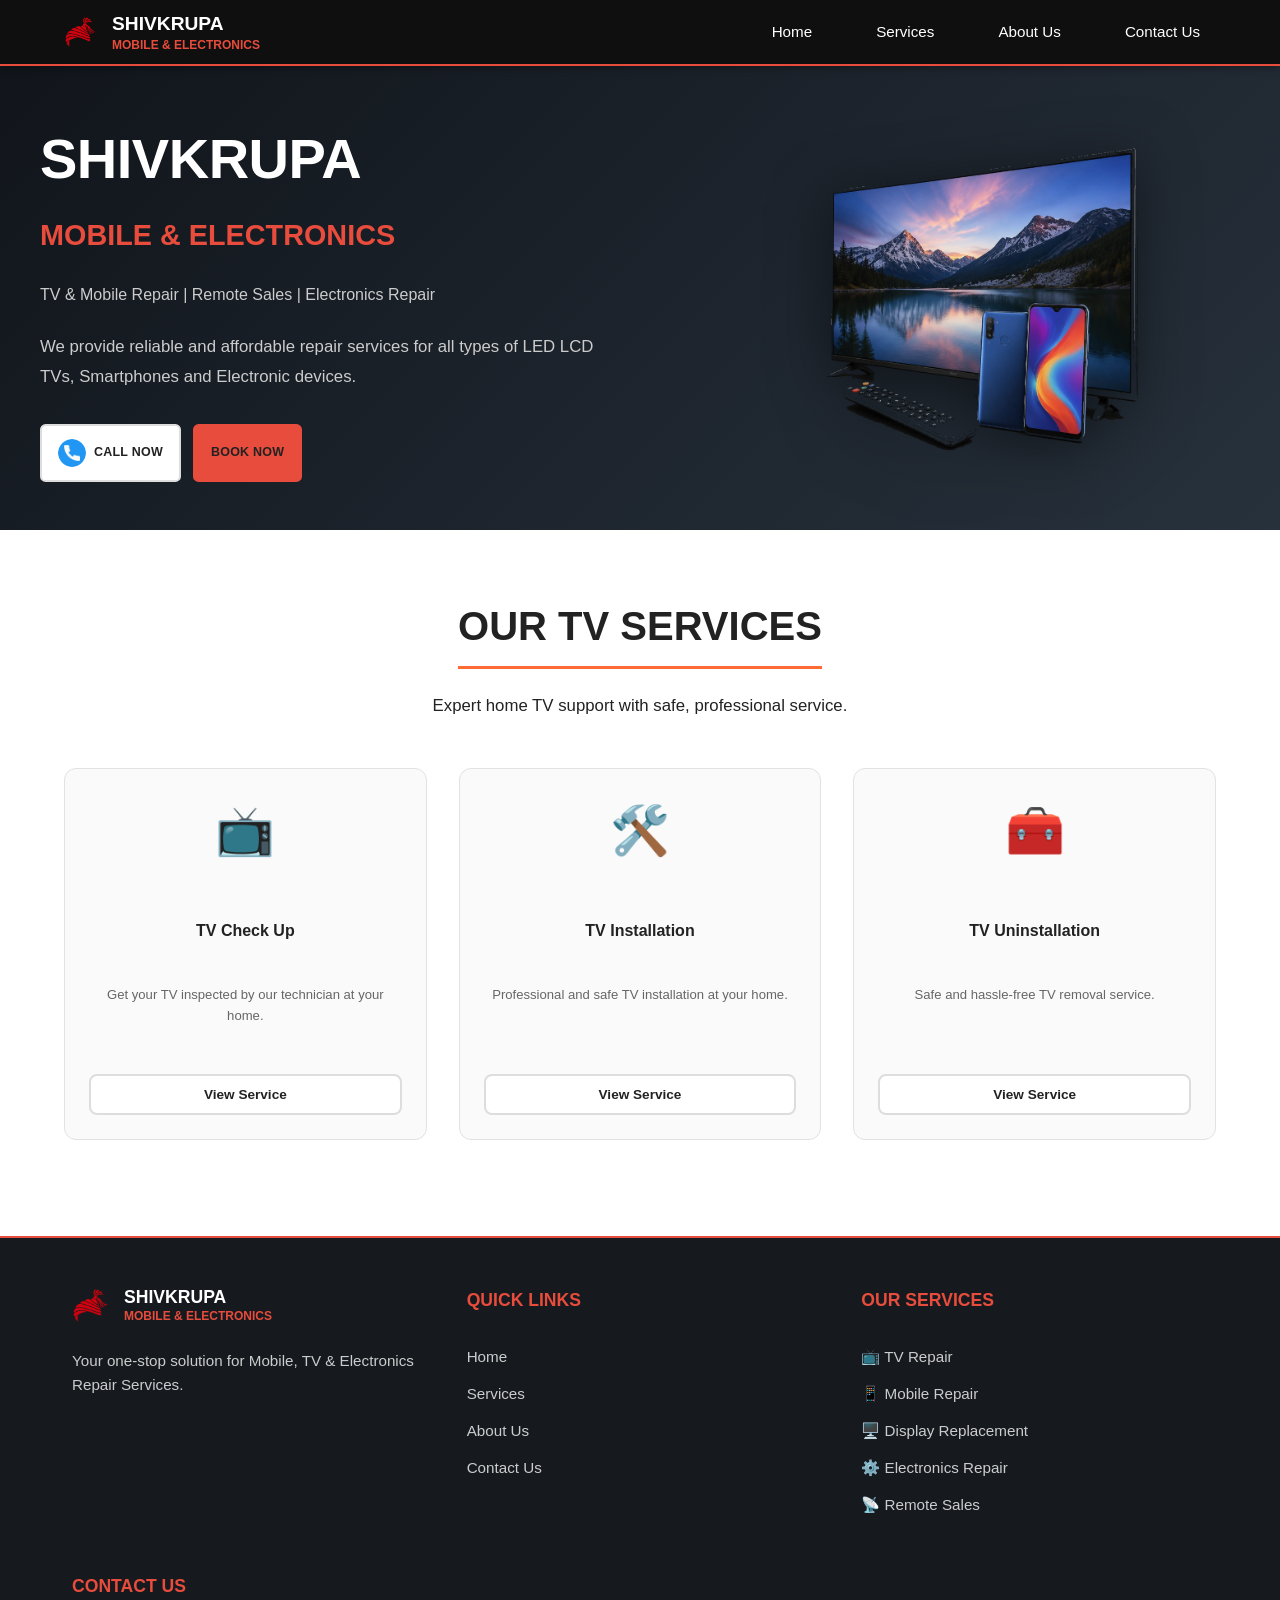
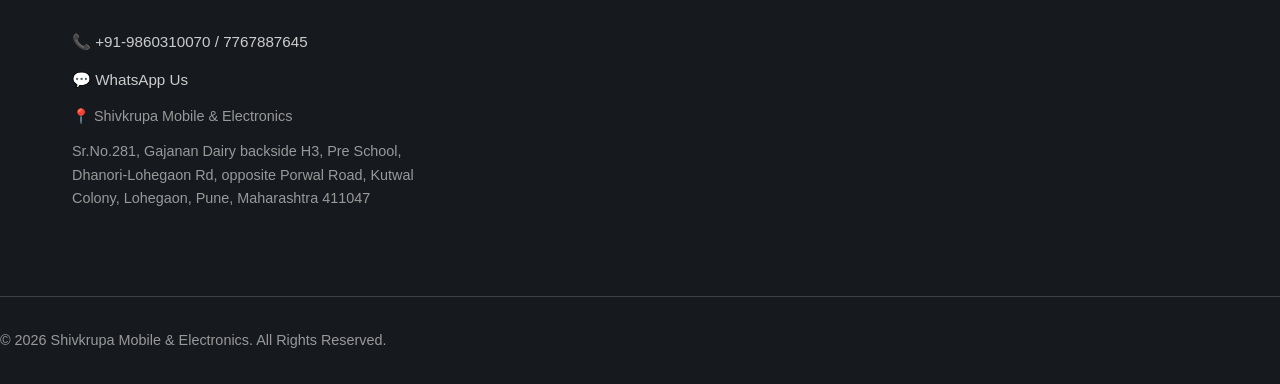
<file: index.html>
<!DOCTYPE html>
<html lang="en">
<head>
    <meta charset="UTF-8">
    <meta name="viewport" content="width=device-width, initial-scale=1.0">
    <meta name="description" content="Shivkrupa Mobile & Electronics provides TV, mobile and electronics repair services in Pune.">
    <meta name="keywords" content="TV Repair, Mobile Repair, Electronics Repair, Remote Sales, Shivkrupa">
    <meta property="og:title" content="Shivkrupa Mobile & Electronics | TV & Mobile Repair">
    <meta property="og:description" content="Shivkrupa Mobile & Electronics provides TV, mobile and electronics repair services.">
    <meta property="og:type" content="business.business">
    <title>Shivkrupa Mobile & Electronics | TV & Mobile Repair</title>
    <link rel="stylesheet" href="static/css/style.css">
    <script type="application/ld+json">
    {
        "@context": "https://schema.org",
        "@type": "LocalBusiness",
        "name": "Shivkrupa Mobile & Electronics",
        "description": "Professional TV, Mobile and Electronics Repair Services",
        "telephone": "+91-9860310070",
        "address": {
            "@type": "PostalAddress",
            "streetAddress": "Sr.No.281, Gajanan Dairy backside H3, Pre School, Dhanori-Lohegaon Rd, opposite Porwal Road, Kutwal Colony, Lohegaon, Pune, Maharashtra 411047",
            "addressLocality": "Pune",
            "addressRegion": "Maharashtra",
            "postalCode": "411047"
        },
        "priceRange": "Affordable"
    }
    </script>
</head>
<body class="home-page">
    <header class="navbar"><div class="nav-container">
        <a class="nav-logo" href="index.html"><img src="static/images/shivkrupa-logo.png" alt="Shivkrupa logo" class="logo-image"><span class="logo-text"><span class="logo-main">SHIVKRUPA</span><span class="logo-sub">Mobile & Electronics</span></span></a>
        <button class="hamburger" id="hamburger" type="button" aria-label="Open navigation menu"><span></span><span></span><span></span></button>
        <nav class="nav-menu" id="navMenu">
            <a href="index.html" class="nav-item">Home</a><a href="services.html" class="nav-item">Services</a><a href="about.html" class="nav-item">About Us</a><a href="contact.html" class="nav-item">Contact Us</a>
        </nav>
    </div></header>
    <main>
        <section class="hero"><div class="hero-container"><div class="hero-content">
            <h1 class="hero-title">SHIVKRUPA</h1><h2 class="hero-subtitle">MOBILE & ELECTRONICS</h2>
            <p class="hero-tagline">TV & Mobile Repair | Remote Sales | Electronics Repair</p>
            <p class="hero-description">We provide reliable and affordable repair services for all types of LED LCD TVs, Smartphones and Electronic devices.</p>
            <div class="hero-buttons">
                <a href="tel:+91-9860310070" class="btn btn-primary"><img src="static/images/call-button.png" alt="Call" class="call-button-image"><span>CALL NOW</span></a>
                <a href="services.html" class="btn btn-primary book-now-button"><span>BOOK NOW</span></a>
            </div>
        </div><div class="hero-visual"><div class="hero-image-container"><div class="hero-device-image"><img src="static/images/hero-tv-mobile.png" alt="TV and mobile devices" class="hero-image"></div></div></div></div></section>
        <section class="services-preview"><div class="section-container"><h2 class="section-title">OUR TV SERVICES</h2><p class="section-subtitle">Expert home TV support with safe, professional service.</p>
            <div class="services-grid" id="homeServiceCards"></div>
        </div></section>
       
    </main>
    <footer class="footer"><div class="footer-container"><div class="footer-content">
        <div class="footer-section"><div class="footer-logo"><img src="static/images/shivkrupa-logo.png" alt="Shivkrupa logo" class="footer-logo-image"><div class="footer-logo-text"><div class="footer-logo-main">SHIVKRUPA</div><div class="footer-logo-sub">MOBILE & ELECTRONICS</div></div></div><p class="footer-desc">Your one-stop solution for Mobile, TV & Electronics Repair Services.</p></div>
        <div class="footer-section"><h4>QUICK LINKS</h4><ul><li><a href="index.html">Home</a></li><li><a href="services.html">Services</a></li><li><a href="about.html">About Us</a></li><li><a href="contact.html">Contact Us</a></li></ul></div>
        <div class="footer-section"><h4>OUR SERVICES</h4><ul><li><a href="services.html">📺 TV Repair</a></li><li><a href="services.html">📱 Mobile Repair</a></li><li><a href="services.html">🖥️ Display Replacement</a></li><li><a href="services.html">⚙️ Electronics Repair</a></li><li><a href="services.html">📡 Remote Sales</a></li></ul></div>
        <div class="footer-section"><h4>CONTACT US</h4><ul class="contact-list"><li><a href="tel:+91-9860310070">📞 +91-9860310070 / 7767887645</a></li><li><a href="https://wa.me/919860310070">💬 WhatsApp Us</a></li><li>📍 Shivkrupa Mobile & Electronics</li><li>Sr.No.281, Gajanan Dairy backside H3, Pre School, Dhanori-Lohegaon Rd, opposite Porwal Road, Kutwal Colony, Lohegaon, Pune, Maharashtra 411047</li></ul></div>
    </div></div><div class="footer-bottom"><p>&copy; 2026 Shivkrupa Mobile & Electronics. All Rights Reserved.</p></div></footer>
    <script src="static/js/script.js"></script>
</body>
</html>
</file>
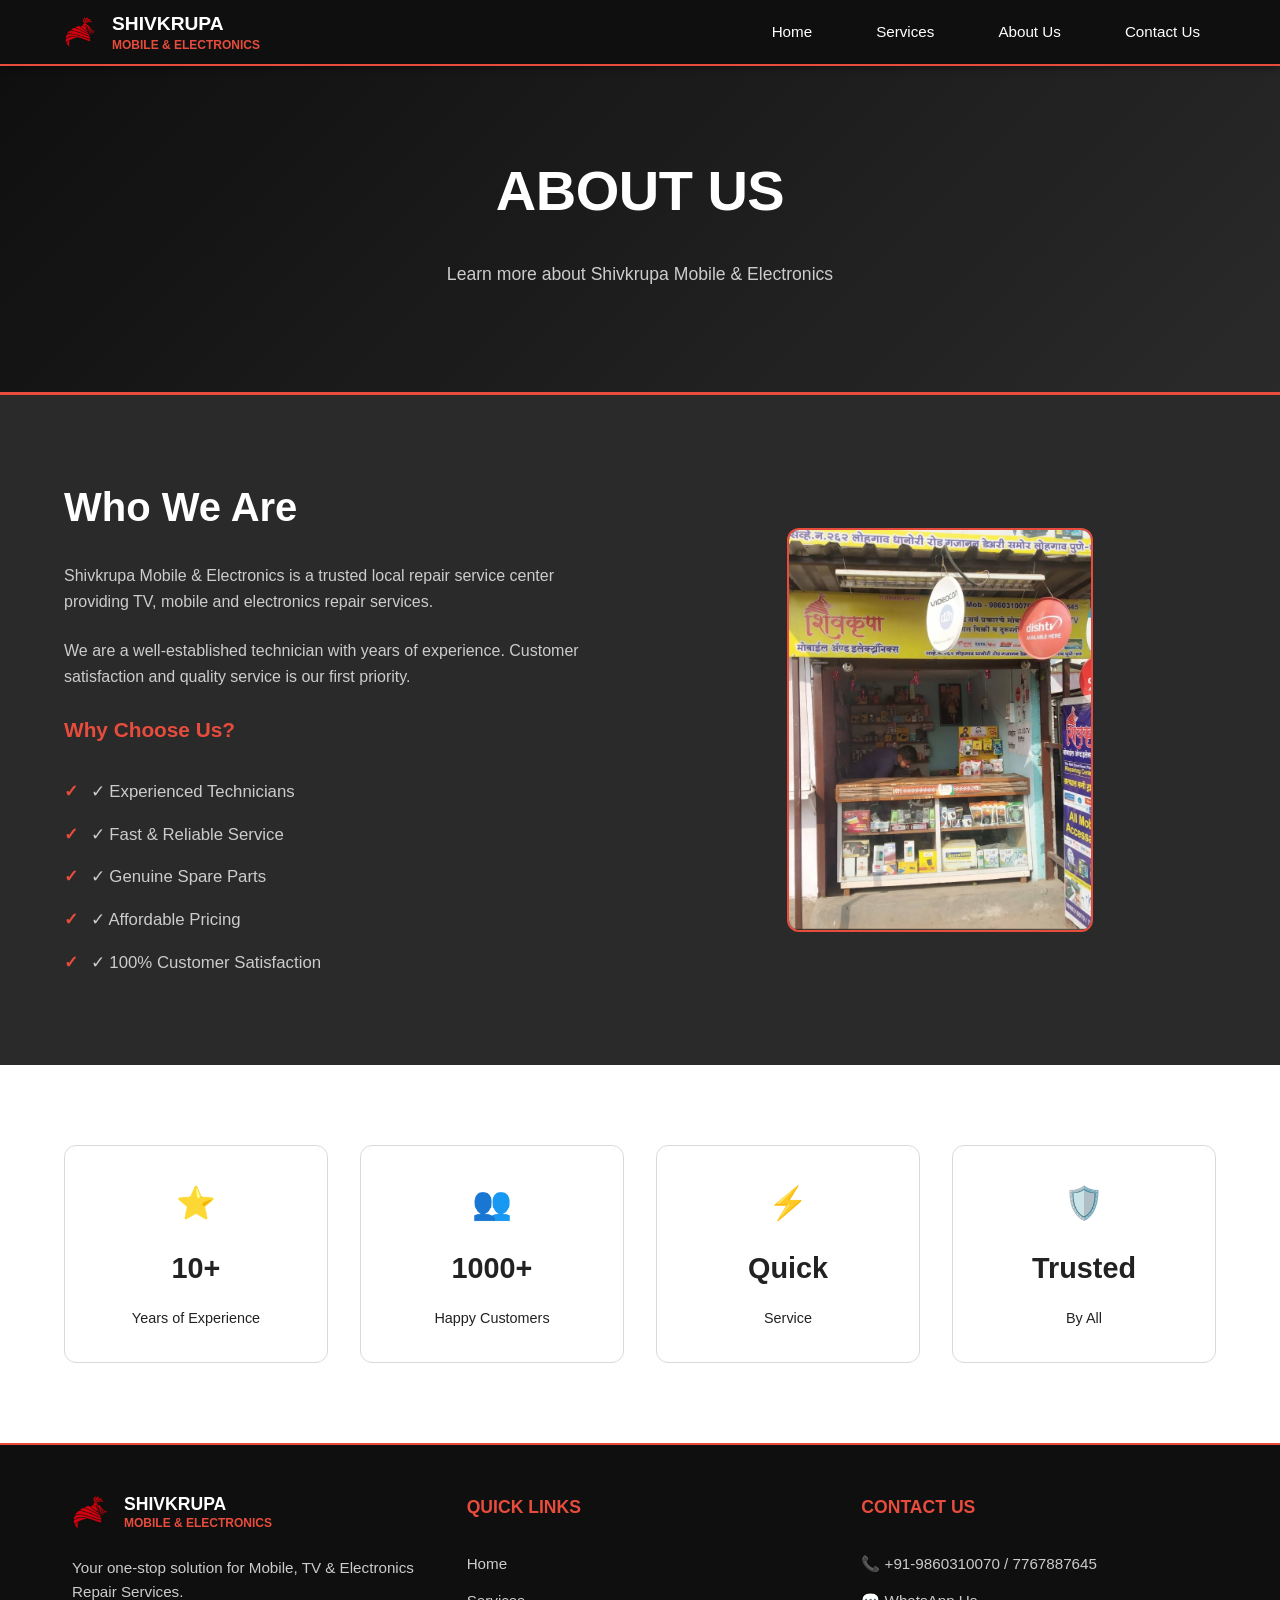
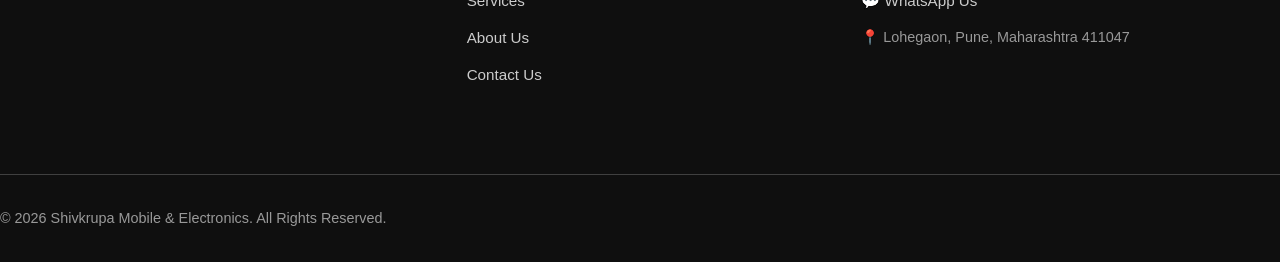
<file: about.html>
<!DOCTYPE html>
<html lang="en">
<head><meta charset="UTF-8"><meta name="viewport" content="width=device-width, initial-scale=1.0"><meta name="description" content="Learn about Shivkrupa Mobile & Electronics, a trusted repair service center in Pune."><title>About Us | Shivkrupa Mobile & Electronics</title><link rel="stylesheet" href="static/css/style.css"></head>
<body>
<header class="navbar"><div class="nav-container"><a class="nav-logo" href="index.html"><img src="static/images/shivkrupa-logo.png" alt="Shivkrupa logo" class="logo-image"><span class="logo-text"><span class="logo-main">SHIVKRUPA</span><span class="logo-sub">Mobile & Electronics</span></span></a><button class="hamburger" id="hamburger" type="button" aria-label="Open navigation menu"><span></span><span></span><span></span></button><nav class="nav-menu" id="navMenu"><a href="index.html" class="nav-item">Home</a><a href="services.html" class="nav-item">Services</a><a href="about.html" class="nav-item">About Us</a><a href="contact.html" class="nav-item">Contact Us</a></nav></div></header>
<main><section class="page-header"><div class="section-container"><h1>ABOUT US</h1><p>Learn more about Shivkrupa Mobile & Electronics</p></div></section><section class="about-section"><div class="section-container"><div class="about-content"><div class="about-text"><h2>Who We Are</h2><p>Shivkrupa Mobile & Electronics is a trusted local repair service center providing TV, mobile and electronics repair services.</p><p>We are a well-established technician with years of experience. Customer satisfaction and quality service is our first priority.</p><h3>Why Choose Us?</h3><ul class="features-list"><li>✓ Experienced Technicians</li><li>✓ Fast & Reliable Service</li><li>✓ Genuine Spare Parts</li><li>✓ Affordable Pricing</li><li>✓ 100% Customer Satisfaction</li></ul></div><div class="about-visual"><div class="about-placeholder"><img src="static/images/about-us.png" alt="Shivkrupa Mobile & Electronics"></div></div></div></div></section><section class="stats-section"><div class="section-container"><div class="stats-grid"><div class="stat-card"><div class="stat-icon">⭐</div><div class="stat-number">10+</div><div class="stat-label">Years of Experience</div></div><div class="stat-card"><div class="stat-icon">👥</div><div class="stat-number">1000+</div><div class="stat-label">Happy Customers</div></div><div class="stat-card"><div class="stat-icon">⚡</div><div class="stat-number">Quick</div><div class="stat-label">Service</div></div><div class="stat-card"><div class="stat-icon">🛡️</div><div class="stat-number">Trusted</div><div class="stat-label">By All</div></div></div></div></section></main>
<footer class="footer"><div class="footer-container"><div class="footer-content"><div class="footer-section"><div class="footer-logo"><img src="static/images/shivkrupa-logo.png" alt="Shivkrupa logo" class="footer-logo-image"><div class="footer-logo-text"><div class="footer-logo-main">SHIVKRUPA</div><div class="footer-logo-sub">MOBILE & ELECTRONICS</div></div></div><p class="footer-desc">Your one-stop solution for Mobile, TV & Electronics Repair Services.</p></div><div class="footer-section"><h4>QUICK LINKS</h4><ul><li><a href="index.html">Home</a></li><li><a href="services.html">Services</a></li><li><a href="about.html">About Us</a></li><li><a href="contact.html">Contact Us</a></li></ul></div><div class="footer-section"><h4>CONTACT US</h4><ul class="contact-list"><li><a href="tel:+91-9860310070">📞 +91-9860310070 / 7767887645</a></li><li><a href="https://wa.me/919860310070">💬 WhatsApp Us</a></li><li>📍 Lohegaon, Pune, Maharashtra 411047</li></ul></div></div></div><div class="footer-bottom"><p>&copy; 2026 Shivkrupa Mobile & Electronics. All Rights Reserved.</p></div></footer><script src="static/js/script.js"></script>
</body></html>
</file>
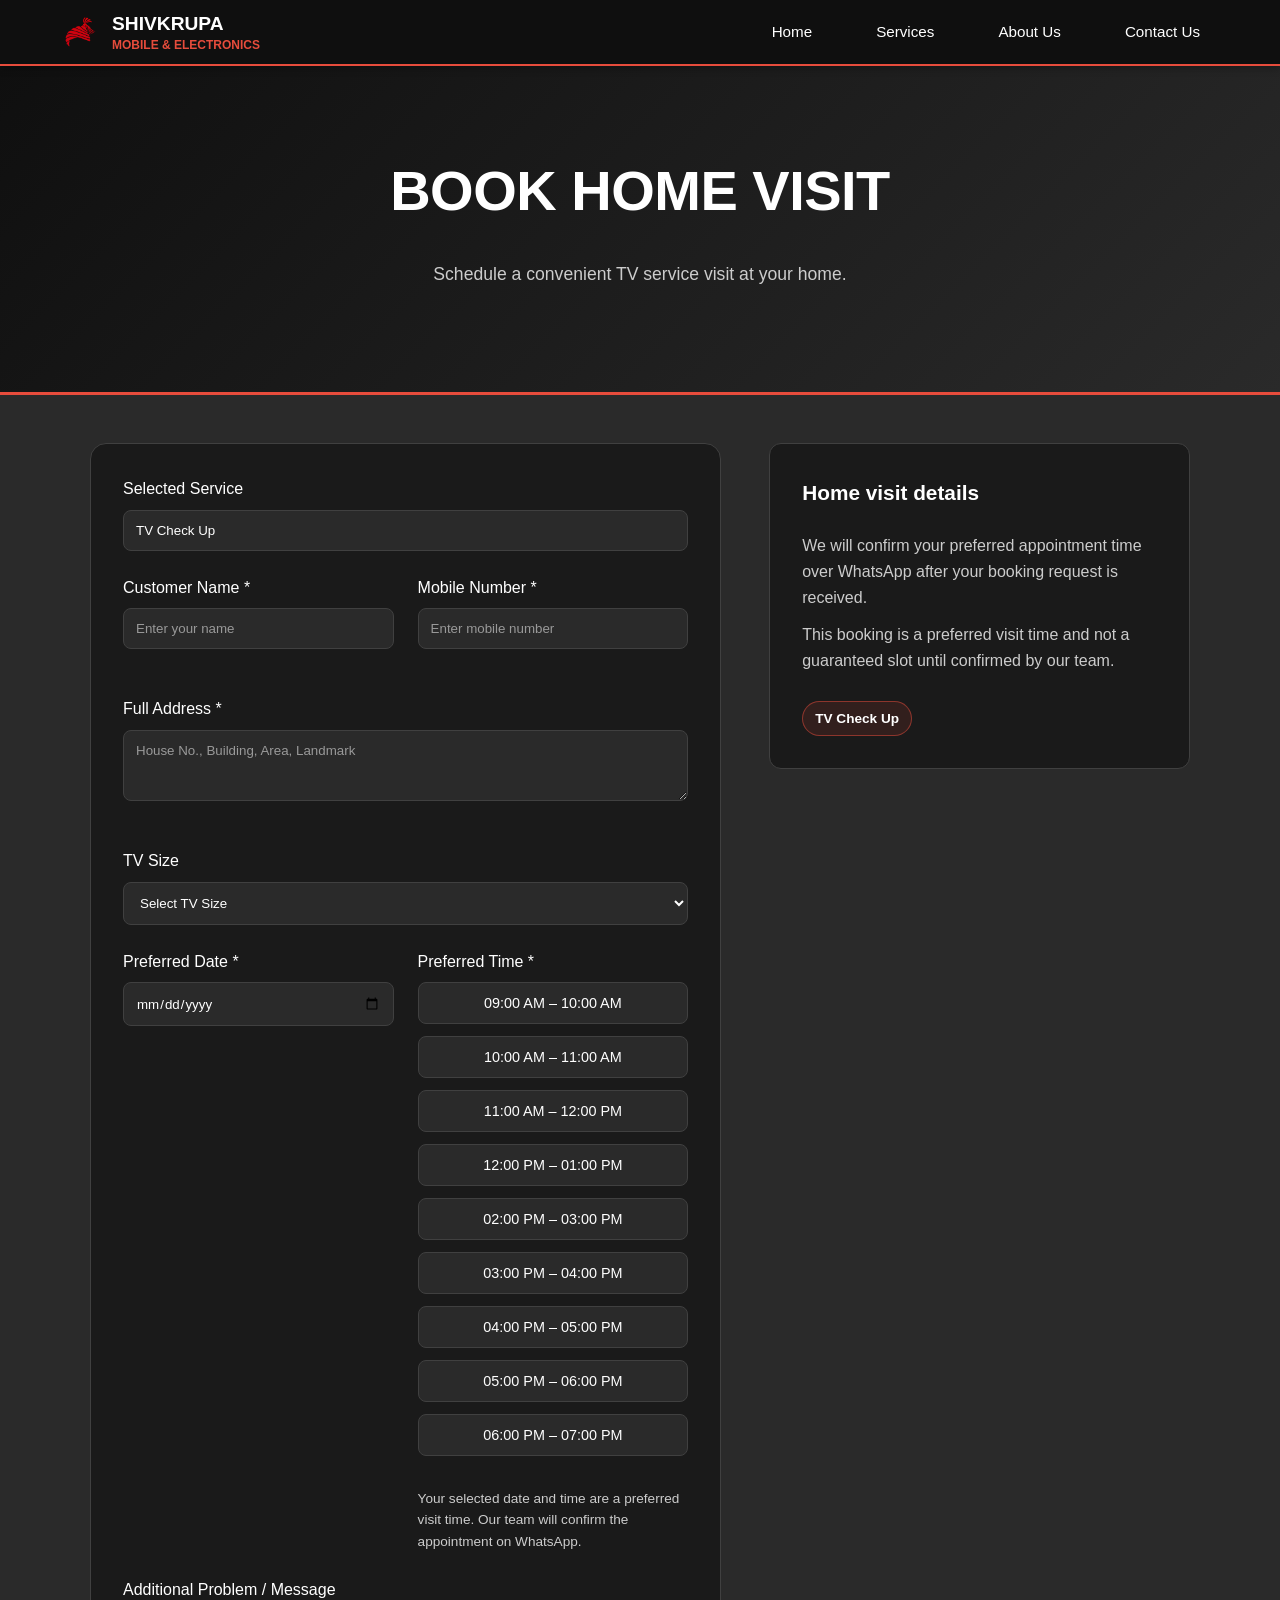
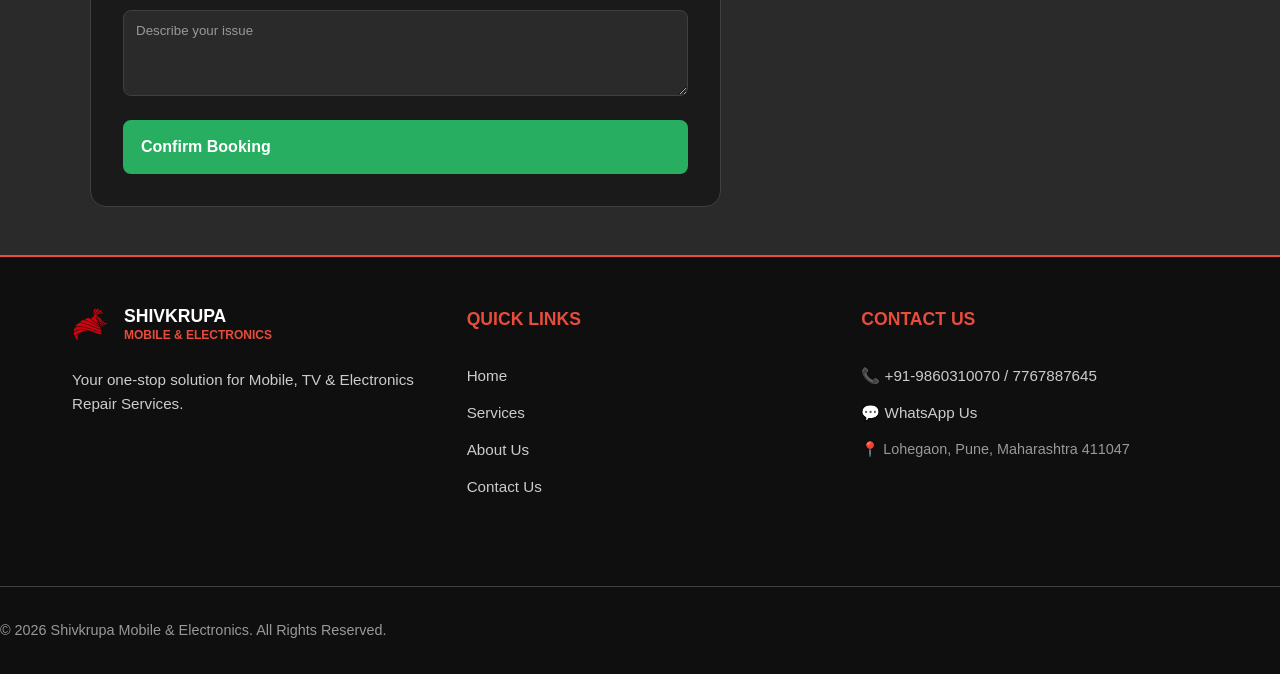
<file: book-home-visit.html>
<!DOCTYPE html>
<html lang="en">
<head>
    <meta charset="UTF-8">
    <meta name="viewport" content="width=device-width, initial-scale=1.0">
    <meta name="description" content="Book a TV home visit with Shivkrupa Mobile & Electronics.">
    <title>Book Home Visit | Shivkrupa Mobile & Electronics</title>
    <link rel="stylesheet" href="static/css/style.css">
</head>
<body>
    <header class="navbar"><div class="nav-container"><a class="nav-logo" href="index.html"><img src="static/images/shivkrupa-logo.png" alt="Shivkrupa logo" class="logo-image"><span class="logo-text"><span class="logo-main">SHIVKRUPA</span><span class="logo-sub">Mobile & Electronics</span></span></a><button class="hamburger" id="hamburger" type="button" aria-label="Open navigation menu"><span></span><span></span><span></span></button><nav class="nav-menu" id="navMenu"><a href="index.html" class="nav-item">Home</a><a href="services.html" class="nav-item">Services</a><a href="about.html" class="nav-item">About Us</a><a href="contact.html" class="nav-item">Contact Us</a></nav></div></header>
    <main>
        <section class="page-header"><div class="section-container"><h1>Book Home Visit</h1><p>Schedule a convenient TV service visit at your home.</p></div></section>
        <section class="booking-section"><div class="booking-shell"><div class="booking-layout">
            <div class="booking-panel">
                <form id="bookingForm" class="booking-form" novalidate>
                    <div class="form-group">
                        <label for="selectedService">Selected Service</label>
                        <input type="text" id="selectedService" name="selectedService" readonly>
                    </div>

                    <div class="form-row">
                        <div class="form-group">
                            <label for="customerName">Customer Name *</label>
                            <input type="text" id="customerName" name="customerName" placeholder="Enter your name" autocomplete="name" required>
                            <span class="error-message" id="nameError"></span>
                        </div>
                        <div class="form-group">
                            <label for="mobileNumber">Mobile Number *</label>
                            <input type="tel" id="mobileNumber" name="mobileNumber" placeholder="Enter mobile number" autocomplete="tel" required>
                            <span class="error-message" id="phoneError"></span>
                        </div>
                    </div>

                    <div class="form-group">
                        <label for="fullAddress">Full Address *</label>
                        <textarea id="fullAddress" name="fullAddress" rows="3" placeholder="House No., Building, Area, Landmark" required></textarea>
                        <span class="error-message" id="addressError"></span>
                    </div>

                    <div class="form-group">
                        <label for="tvSize">TV Size</label>
                        <select id="tvSize" name="tvSize"></select>
                    </div>

                    <div class="form-row">
                        <div class="form-group">
                            <label for="preferredDate">Preferred Date *</label>
                            <input type="date" id="preferredDate" name="preferredDate" required>
                            <span class="error-message" id="dateError"></span>
                        </div>
                        <div class="form-group">
                            <label>Preferred Time *</label>
                            <div id="timeSlotsContainer" class="time-slot-grid"></div>
                            <input type="hidden" id="selectedTime" name="selectedTime">
                            <span class="error-message" id="timeError"></span>
                            <p class="preferred-time-note">Your selected date and time are a preferred visit time. Our team will confirm the appointment on WhatsApp.</p>
                        </div>
                    </div>

                    <div class="form-group">
                        <label for="problemMessage">Additional Problem / Message</label>
                        <textarea id="problemMessage" name="problemMessage" rows="4" placeholder="Describe your issue"></textarea>
                    </div>

                    <button type="submit" class="btn btn-success btn-submit">Confirm Booking</button>
                </form>

                <div id="bookingSummary" class="booking-summary">
                    <h3>Booking Summary</h3>
                    <ul id="bookingSummaryList" class="booking-summary-list"></ul>
                    <div class="summary-actions">
                        <button type="button" id="confirmBookingButton" class="btn btn-success">Confirm &amp; Open WhatsApp</button>
                        <button type="button" id="editBookingButton" class="btn btn-tertiary">Edit Details</button>
                    </div>
                </div>
            </div>

            <aside class="booking-side-panel">
                <h3>Home visit details</h3>
                <p>We will confirm your preferred appointment time over WhatsApp after your booking request is received.</p>
                <p>This booking is a preferred visit time and not a guaranteed slot until confirmed by our team.</p>
                <span id="bookingServiceBadge" class="service-chip">TV Check Up</span>
            </aside>
        </div></div></section>
    </main>
    <footer class="footer"><div class="footer-container"><div class="footer-content"><div class="footer-section"><div class="footer-logo"><img src="static/images/shivkrupa-logo.png" alt="Shivkrupa logo" class="footer-logo-image"><div class="footer-logo-text"><div class="footer-logo-main">SHIVKRUPA</div><div class="footer-logo-sub">MOBILE & ELECTRONICS</div></div></div><p class="footer-desc">Your one-stop solution for Mobile, TV & Electronics Repair Services.</p></div><div class="footer-section"><h4>QUICK LINKS</h4><ul><li><a href="index.html">Home</a></li><li><a href="services.html">Services</a></li><li><a href="about.html">About Us</a></li><li><a href="contact.html">Contact Us</a></li></ul></div><div class="footer-section"><h4>CONTACT US</h4><ul class="contact-list"><li><a href="tel:+91-9860310070">📞 +91-9860310070 / 7767887645</a></li><li><a href="https://wa.me/919860310070">💬 WhatsApp Us</a></li><li>📍 Lohegaon, Pune, Maharashtra 411047</li></ul></div></div></div><div class="footer-bottom"><p>&copy; 2026 Shivkrupa Mobile & Electronics. All Rights Reserved.</p></div></footer>
    <script src="static/js/script.js"></script>
</body>
</html>
</file>
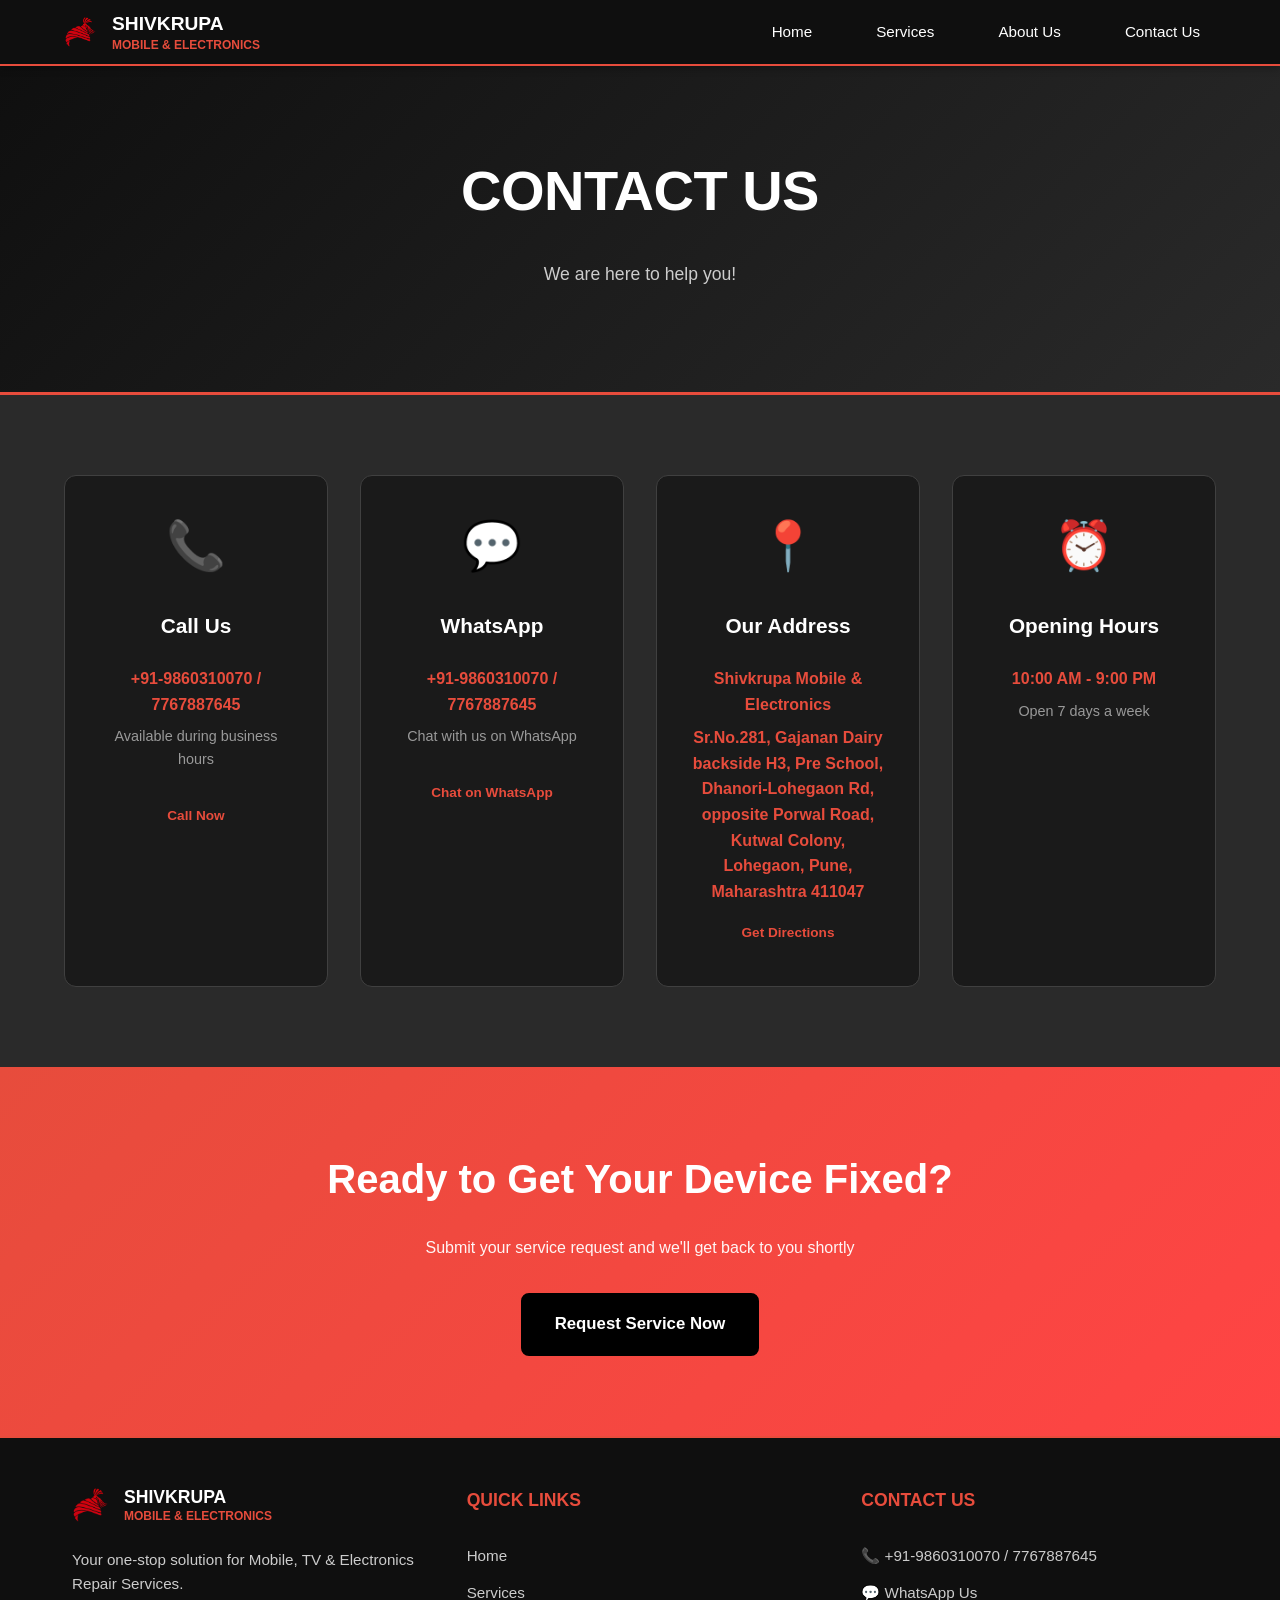
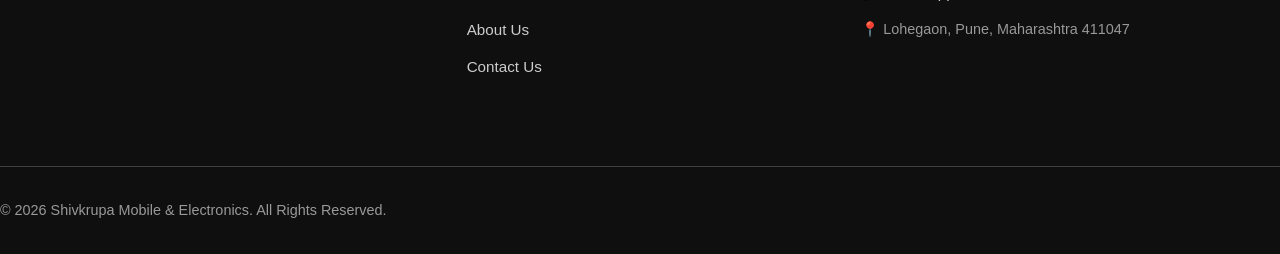
<file: contact.html>
<!DOCTYPE html>
<html lang="en">
<head><meta charset="UTF-8"><meta name="viewport" content="width=device-width, initial-scale=1.0"><meta name="description" content="Contact Shivkrupa Mobile & Electronics by phone, WhatsApp or Google Maps."><title>Contact Us | Shivkrupa Mobile & Electronics</title><link rel="stylesheet" href="static/css/style.css"></head>
<body>
<header class="navbar"><div class="nav-container"><a class="nav-logo" href="index.html"><img src="static/images/shivkrupa-logo.png" alt="Shivkrupa logo" class="logo-image"><span class="logo-text"><span class="logo-main">SHIVKRUPA</span><span class="logo-sub">Mobile & Electronics</span></span></a><button class="hamburger" id="hamburger" type="button" aria-label="Open navigation menu"><span></span><span></span><span></span></button><nav class="nav-menu" id="navMenu"><a href="index.html" class="nav-item">Home</a><a href="services.html" class="nav-item">Services</a><a href="about.html" class="nav-item">About Us</a><a href="contact.html" class="nav-item">Contact Us</a></nav></div></header>
<main><section class="page-header"><div class="section-container"><h1>CONTACT US</h1><p>We are here to help you!</p></div></section><section class="contact-section"><div class="section-container"><div class="contact-cards"><div class="contact-card"><div class="contact-icon">📞</div><h3>Call Us</h3><p class="contact-info">+91-9860310070 / 7767887645</p><p class="contact-desc">Available during business hours</p><a href="tel:+91-9860310070" class="btn btn-small">Call Now</a></div><div class="contact-card"><div class="contact-icon">💬</div><h3>WhatsApp</h3><p class="contact-info">+91-9860310070 / 7767887645</p><p class="contact-desc">Chat with us on WhatsApp</p><a href="https://wa.me/919860310070" class="btn btn-small">Chat on WhatsApp</a></div><div class="contact-card"><div class="contact-icon">📍</div><h3>Our Address</h3><p class="contact-info">Shivkrupa Mobile & Electronics</p><p class="contact-info">Sr.No.281, Gajanan Dairy backside H3, Pre School, Dhanori-Lohegaon Rd, opposite Porwal Road, Kutwal Colony, Lohegaon, Pune, Maharashtra 411047</p><a href="https://maps.app.goo.gl/z13GHaNMzcweWKhSA" target="_blank" rel="noopener" class="btn btn-small">Get Directions</a></div><div class="contact-card"><div class="contact-icon">⏰</div><h3>Opening Hours</h3><p class="contact-info">10:00 AM - 9:00 PM</p><p class="contact-desc">Open 7 days a week</p></div></div></div></section><section class="cta-section"><div class="section-container"><h2>Ready to Get Your Device Fixed?</h2><p>Submit your service request and we'll get back to you shortly</p><a href="services.html" class="btn btn-primary btn-large request-service-button">Request Service Now</a></div></section></main>
<footer class="footer"><div class="footer-container"><div class="footer-content"><div class="footer-section"><div class="footer-logo"><img src="static/images/shivkrupa-logo.png" alt="Shivkrupa logo" class="footer-logo-image"><div class="footer-logo-text"><div class="footer-logo-main">SHIVKRUPA</div><div class="footer-logo-sub">MOBILE & ELECTRONICS</div></div></div><p class="footer-desc">Your one-stop solution for Mobile, TV & Electronics Repair Services.</p></div><div class="footer-section"><h4>QUICK LINKS</h4><ul><li><a href="index.html">Home</a></li><li><a href="services.html">Services</a></li><li><a href="about.html">About Us</a></li><li><a href="contact.html">Contact Us</a></li></ul></div><div class="footer-section"><h4>CONTACT US</h4><ul class="contact-list"><li><a href="tel:+91-9860310070">📞 +91-9860310070 / 7767887645</a></li><li><a href="https://wa.me/919860310070">💬 WhatsApp Us</a></li><li>📍 Lohegaon, Pune, Maharashtra 411047</li></ul></div></div></div><div class="footer-bottom"><p>&copy; 2026 Shivkrupa Mobile & Electronics. All Rights Reserved.</p></div></footer><script src="static/js/script.js"></script>
</body></html>
</file>
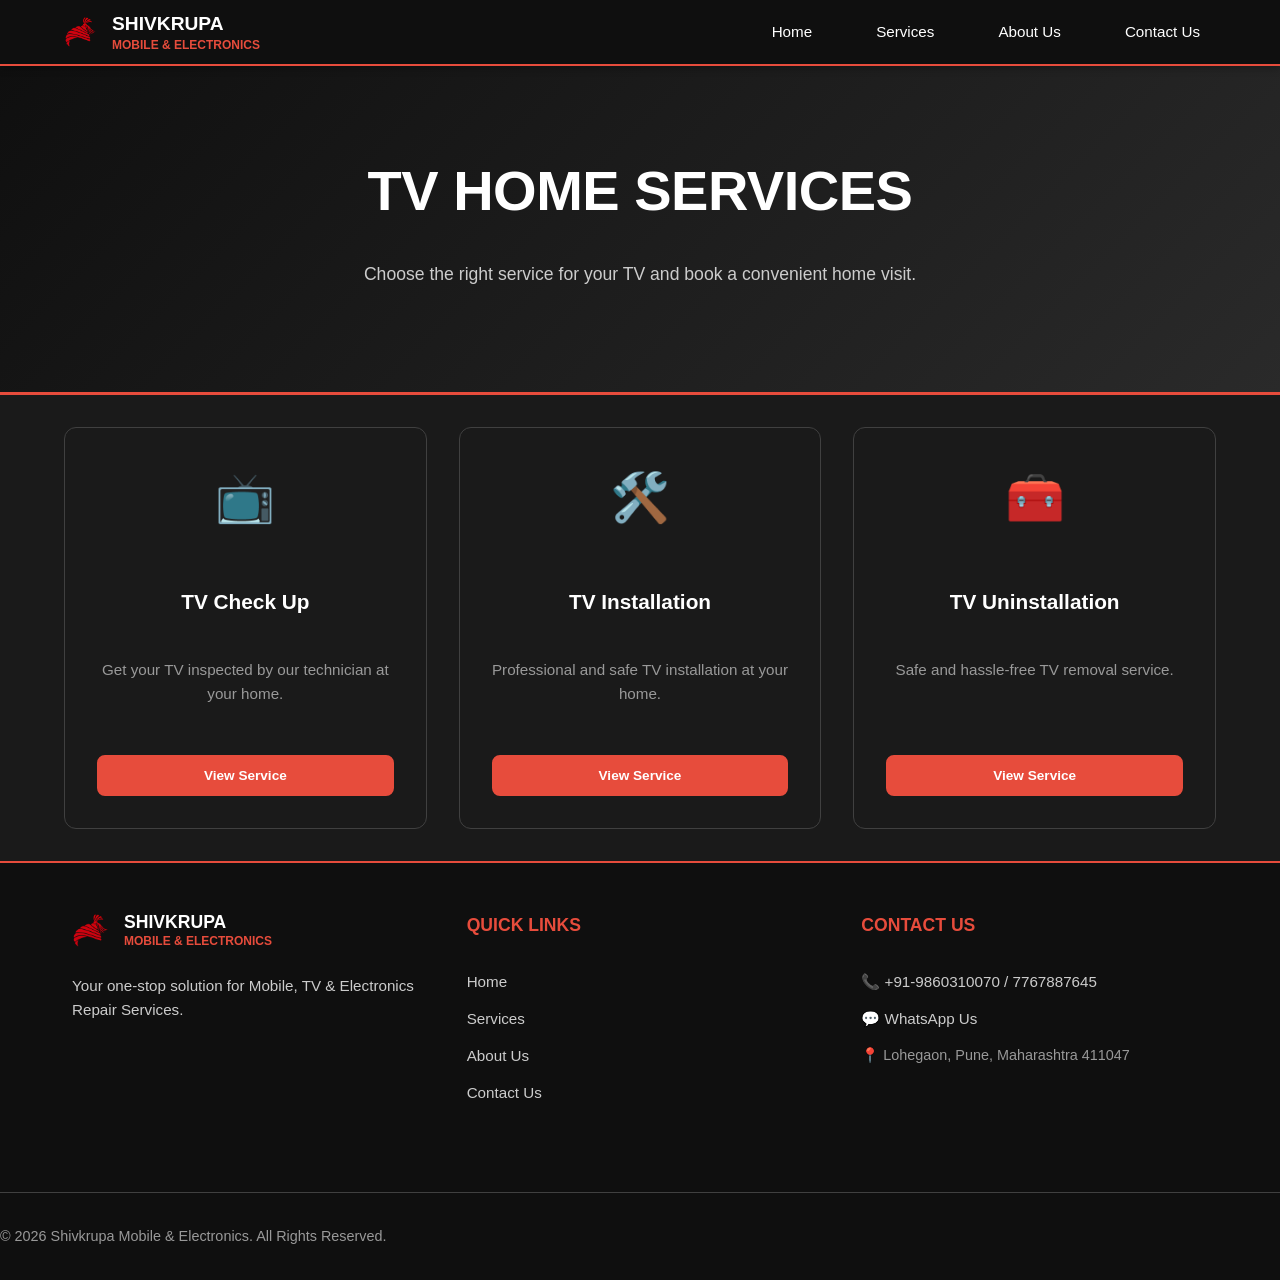
<file: services.html>
<!DOCTYPE html>
<html lang="en">
<head><meta charset="UTF-8"><meta name="viewport" content="width=device-width, initial-scale=1.0"><meta name="description" content="TV, mobile and electronics repair services from Shivkrupa Mobile & Electronics, Pune."><title>Services | Shivkrupa Mobile & Electronics</title><link rel="stylesheet" href="static/css/style.css"></head>
<body>
    <header class="navbar"><div class="nav-container"><a class="nav-logo" href="index.html"><img src="static/images/shivkrupa-logo.png" alt="Shivkrupa logo" class="logo-image"><span class="logo-text"><span class="logo-main">SHIVKRUPA</span><span class="logo-sub">Mobile & Electronics</span></span></a><button class="hamburger" id="hamburger" type="button" aria-label="Open navigation menu"><span></span><span></span><span></span></button><nav class="nav-menu" id="navMenu"><a href="index.html" class="nav-item">Home</a><a href="services.html" class="nav-item">Services</a><a href="about.html" class="nav-item">About Us</a><a href="contact.html" class="nav-item">Contact Us</a></nav></div></header>
    <main><section class="page-header"><div class="section-container"><h1>TV HOME SERVICES</h1><p>Choose the right service for your TV and book a convenient home visit.</p></div></section><section class="services-section"><div class="section-container"><div class="services-grid-full" id="serviceCardsList"></div></div></section></main>
    <footer class="footer"><div class="footer-container"><div class="footer-content"><div class="footer-section"><div class="footer-logo"><img src="static/images/shivkrupa-logo.png" alt="Shivkrupa logo" class="footer-logo-image"><div class="footer-logo-text"><div class="footer-logo-main">SHIVKRUPA</div><div class="footer-logo-sub">MOBILE & ELECTRONICS</div></div></div><p class="footer-desc">Your one-stop solution for Mobile, TV & Electronics Repair Services.</p></div><div class="footer-section"><h4>QUICK LINKS</h4><ul><li><a href="index.html">Home</a></li><li><a href="services.html">Services</a></li><li><a href="about.html">About Us</a></li><li><a href="contact.html">Contact Us</a></li></ul></div><div class="footer-section"><h4>CONTACT US</h4><ul class="contact-list"><li><a href="tel:+91-9860310070">📞 +91-9860310070 / 7767887645</a></li><li><a href="https://wa.me/919860310070">💬 WhatsApp Us</a></li><li>📍 Lohegaon, Pune, Maharashtra 411047</li></ul></div></div></div><div class="footer-bottom"><p>&copy; 2026 Shivkrupa Mobile & Electronics. All Rights Reserved.</p></div></footer><script src="static/js/script.js"></script>
</body></html>
</file>
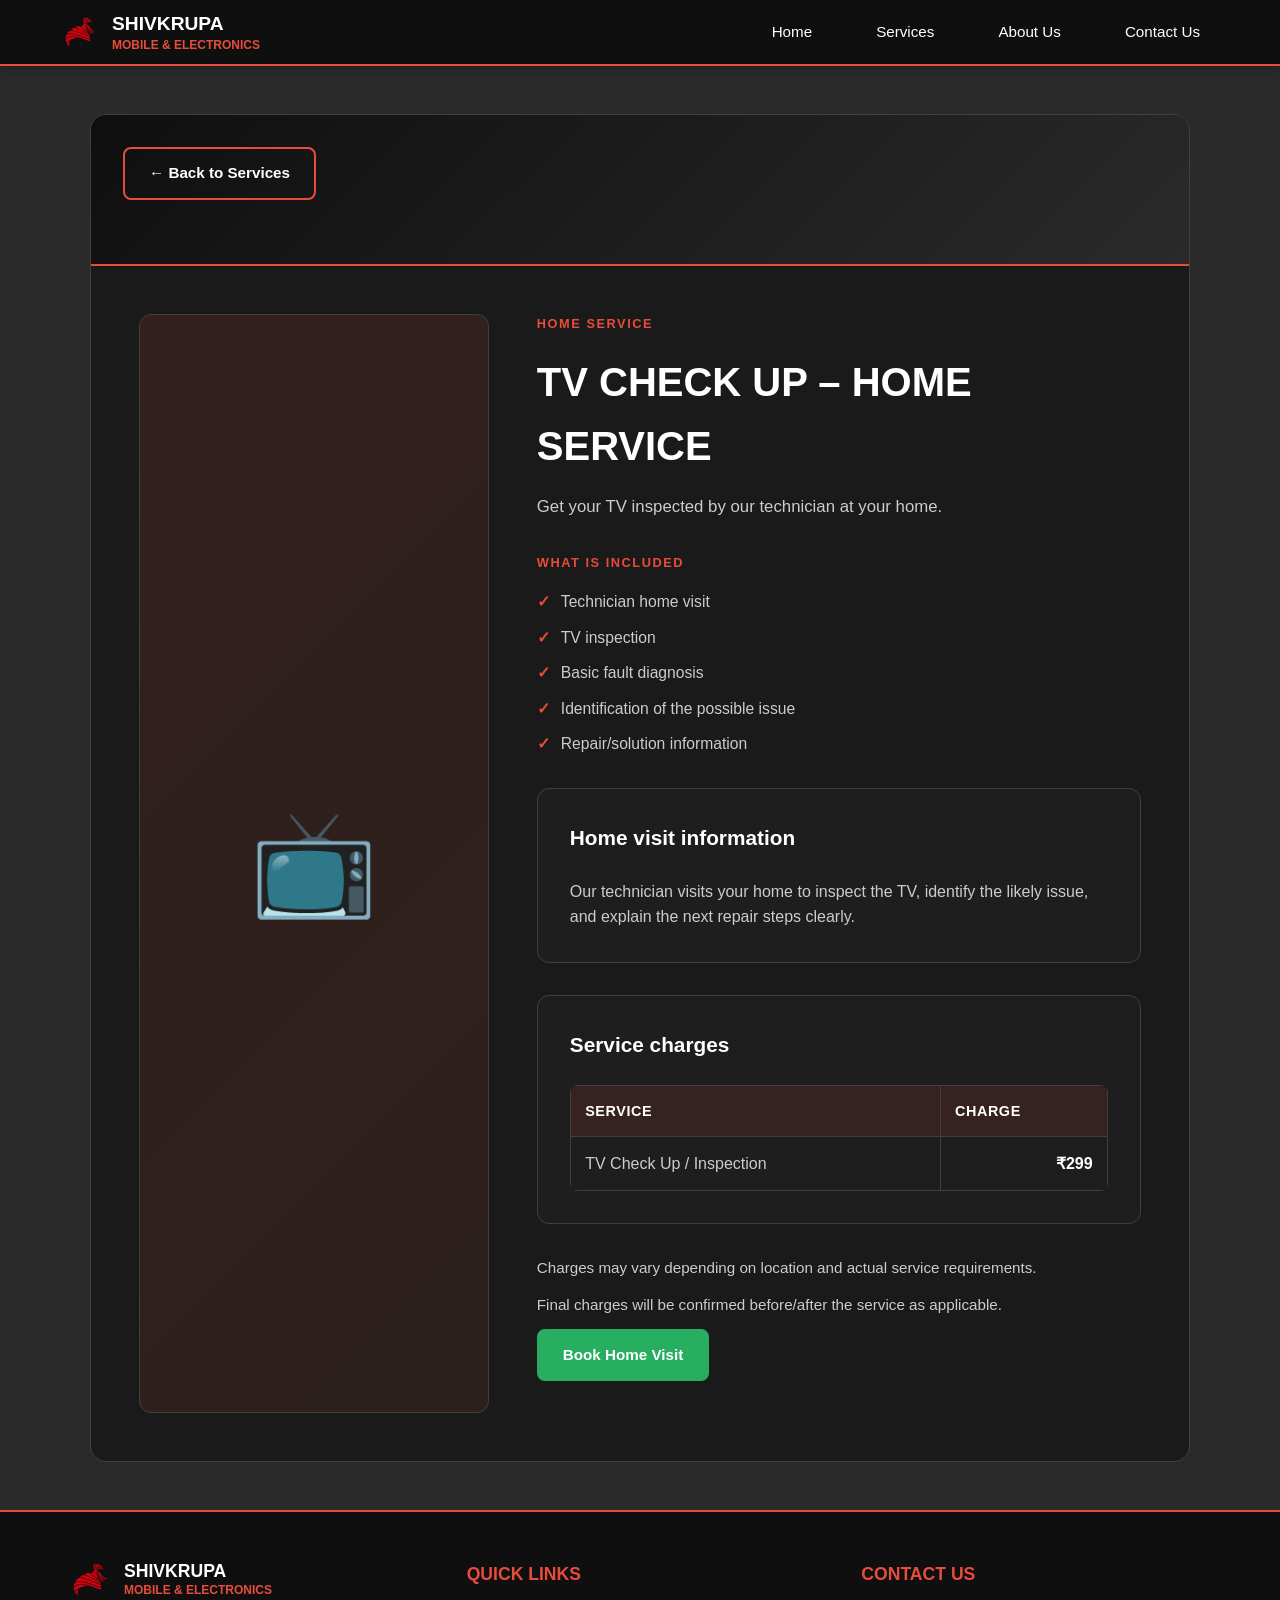
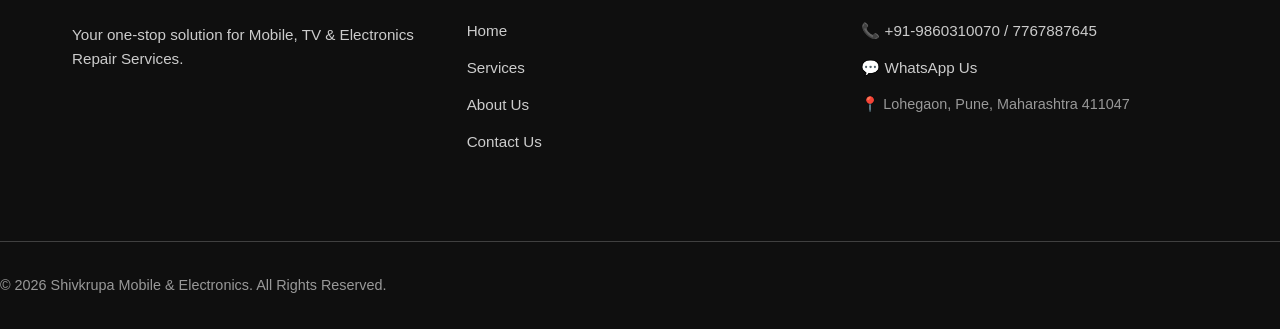
<file: tv-service.html>
<!DOCTYPE html>
<html lang="en">
<head>
    <meta charset="UTF-8">
    <meta name="viewport" content="width=device-width, initial-scale=1.0">
    <meta name="description" content="TV home service details from Shivkrupa Mobile & Electronics.">
    <title>TV Service Details | Shivkrupa Mobile & Electronics</title>
    <link rel="stylesheet" href="static/css/style.css">
</head>
<body>
    <header class="navbar"><div class="nav-container"><a class="nav-logo" href="index.html"><img src="static/images/shivkrupa-logo.png" alt="Shivkrupa logo" class="logo-image"><span class="logo-text"><span class="logo-main">SHIVKRUPA</span><span class="logo-sub">Mobile & Electronics</span></span></a><button class="hamburger" id="hamburger" type="button" aria-label="Open navigation menu"><span></span><span></span><span></span></button><nav class="nav-menu" id="navMenu"><a href="index.html" class="nav-item">Home</a><a href="services.html" class="nav-item">Services</a><a href="about.html" class="nav-item">About Us</a><a href="contact.html" class="nav-item">Contact Us</a></nav></div></header>
    <main id="serviceDetailContent"></main>
    <footer class="footer"><div class="footer-container"><div class="footer-content"><div class="footer-section"><div class="footer-logo"><img src="static/images/shivkrupa-logo.png" alt="Shivkrupa logo" class="footer-logo-image"><div class="footer-logo-text"><div class="footer-logo-main">SHIVKRUPA</div><div class="footer-logo-sub">MOBILE & ELECTRONICS</div></div></div><p class="footer-desc">Your one-stop solution for Mobile, TV & Electronics Repair Services.</p></div><div class="footer-section"><h4>QUICK LINKS</h4><ul><li><a href="index.html">Home</a></li><li><a href="services.html">Services</a></li><li><a href="about.html">About Us</a></li><li><a href="contact.html">Contact Us</a></li></ul></div><div class="footer-section"><h4>CONTACT US</h4><ul class="contact-list"><li><a href="tel:+91-9860310070">📞 +91-9860310070 / 7767887645</a></li><li><a href="https://wa.me/919860310070">💬 WhatsApp Us</a></li><li>📍 Lohegaon, Pune, Maharashtra 411047</li></ul></div></div></div><div class="footer-bottom"><p>&copy; 2026 Shivkrupa Mobile & Electronics. All Rights Reserved.</p></div></footer>
    <script src="static/js/script.js"></script>
</body>
</html>
</file>
<file: static/css/style.css>
/* 
   Shivkrupa Mobile & Electronics Website
   Professional dark theme with red/orange accents
*/

/* ===== ROOT VARIABLES ===== */
:root {
    /* Colors */
    --primary-dark: #1a1a1a;
    --primary-darker: #0f0f0f;
    --secondary-dark: #2a2a2a;
    --accent-red: #e74c3c;
    --accent-red-light: #ff4444;
    --accent-orange: #ff6b35;
    --text-light: #ffffff;
    --text-gray: #cccccc;
    --text-dark-gray: #999999;
    --border-color: #404040;
    --success-green: #27ae60;
    --shadow: 0 4px 15px rgba(0, 0, 0, 0.5);
    --shadow-sm: 0 2px 8px rgba(0, 0, 0, 0.3);
    
    /* Sizing */
    --spacing-xs: 0.5rem;
    --spacing-sm: 1rem;
    --spacing-md: 1.5rem;
    --spacing-lg: 2rem;
    --spacing-xl: 3rem;
    
    /* Transitions */
    --transition: all 0.3s ease;
    --transition-fast: all 0.2s ease;
}

/* ===== GLOBAL STYLES ===== */
* {
    margin: 0;
    padding: 0;
    box-sizing: border-box;
}

html {
    scroll-behavior: smooth;
}

body {
    font-family: -apple-system, BlinkMacSystemFont, 'Segoe UI', Roboto, 'Helvetica Neue', Arial, sans-serif;
    background-color: var(--primary-dark);
    color: var(--text-light);
    line-height: 1.6;
    overflow-x: hidden;
}

/* ===== TYPOGRAPHY ===== */
h1 {
    font-size: clamp(2.2rem, 5vw, 3.5rem);
    font-weight: 700;
    margin-bottom: var(--spacing-md);
    letter-spacing: -0.5px;
    text-transform: uppercase;
}

h2 {
    font-size: clamp(1.8rem, 4vw, 2.5rem);
    font-weight: 700;
    margin-bottom: var(--spacing-md);
}

h3 {
    font-size: 1.3rem;
    font-weight: 600;
    margin-bottom: var(--spacing-sm);
}

h4 {
    font-size: 1.1rem;
    font-weight: 600;
    margin-bottom: var(--spacing-sm);
    text-transform: uppercase;
    color: var(--accent-red);
}

p {
    color: var(--text-gray);
    margin-bottom: var(--spacing-md);
}

a {
    color: var(--accent-red);
    text-decoration: none;
    transition: var(--transition);
}

a:hover {
    color: var(--accent-orange);
}

/* ===== CONTAINER & LAYOUT ===== */
.section-container {
    max-width: 1200px;
    margin: 0 auto;
    padding: var(--spacing-lg) var(--spacing-md);
}

main {
    min-height: calc(100vh - 80px - 200px);
}

/* ===== NAVBAR ===== */
.navbar {
    background-color: var(--primary-darker);
    border-bottom: 2px solid var(--accent-red);
    padding: 0.75rem 0;
    position: sticky;
    top: 0;
    z-index: 1000;
    box-shadow: var(--shadow-sm);
}

.nav-container {
    max-width: 1200px;
    margin: 0 auto;
    padding: 0 var(--spacing-md);
    display: flex;
    justify-content: space-between;
    align-items: center;
}

.nav-logo {
    display: flex;
    align-items: center;
    gap: var(--spacing-sm);
}

.logo-image {
    width: 2rem;
    height: 2rem;
    object-fit: contain;
}

.logo-text {
    display: flex;
    flex-direction: column;
    gap: 0.15rem;
    line-height: 1.2;
}

.logo-main {
    font-size: 1.2rem;
    font-weight: 700;
    color: var(--text-light);
}

.logo-sub {
    font-size: 0.75rem;
    color: var(--accent-red);
    font-weight: 600;
    text-transform: uppercase;
}

/* Navigation Menu */
.nav-menu {
    display: flex;
    gap: var(--spacing-lg);
    align-items: center;
}

.nav-item {
    color: var(--text-light);
    font-weight: 500;
    font-size: 0.95rem;
    transition: var(--transition-fast);
    padding: var(--spacing-xs) var(--spacing-sm);
}

.nav-item:hover {
    color: var(--accent-orange);
    border-bottom: 2px solid var(--accent-red);
}

/* Hamburger Menu */
.hamburger {
    display: none;
    flex-direction: column;
    cursor: pointer;
    border: 0;
    padding: 0.35rem;
    border-radius: 0.35rem;
    background-color: var(--accent-red);
    transition: var(--transition-fast);
}

.hamburger span {
    width: 25px;
    height: 3px;
    background-color: var(--text-light);
    margin: 4px 0;
    transition: var(--transition-fast);
    border-radius: 2px;
}

.hamburger:hover,
.hamburger.active {
    background-color: var(--accent-red-light);
}

/* ===== PAGE HEADER ===== */
.page-header {
    background: linear-gradient(135deg, var(--primary-darker) 0%, var(--secondary-dark) 100%);
    padding: var(--spacing-xl) var(--spacing-lg);
    text-align: center;
    border-bottom: 3px solid var(--accent-red);
}

.page-header h1 {
    color: var(--text-light);
    margin-bottom: var(--spacing-md);
}

.page-header p {
    color: var(--text-gray);
    font-size: 1.1rem;
}

/* ===== HERO SECTION ===== */
.hero {
    background: linear-gradient(135deg, var(--primary-darker) 0%, #1a2332 100%);
    padding: var(--spacing-xl) var(--spacing-md);
    min-height: 600px;
    display: flex;
    align-items: center;
}

.hero-container {
    max-width: 1200px;
    margin: 0 auto;
    width: 100%;
    display: grid;
    grid-template-columns: 1fr 1fr;
    gap: var(--spacing-xl);
    align-items: center;
}

.hero-content h1 {
    font-size: 3.5rem;
    color: var(--text-light);
    margin-bottom: var(--spacing-xs);
}

.hero-title {
    color: var(--text-light);
}

.hero-subtitle {
    color: var(--accent-red);
    font-size: 1.8rem;
    margin-bottom: var(--spacing-md);
}

.hero-tagline {
    font-size: 1rem;
    color: var(--text-gray);
    margin-bottom: var(--spacing-md);
}

.hero-description {
    font-size: 1.05rem;
    line-height: 1.8;
    margin-bottom: var(--spacing-lg);
}

/* CTA Buttons */
.hero-buttons {
    display: flex;
    gap: var(--spacing-md);
    flex-wrap: wrap;
}

.btn {
    padding: 0.75rem 1.5rem;
    border-radius: 0.5rem;
    font-weight: 600;
    font-size: 0.95rem;
    display: inline-flex;
    align-items: center;
    gap: 0.5rem;
    transition: var(--transition-fast);
    cursor: pointer;
    border: 2px solid transparent;
    text-decoration: none;
}

.btn-primary {
    background-color: var(--accent-red);
    color: var(--text-light);
    border-color: var(--accent-red);
}

.btn-primary:hover {
    background-color: var(--accent-red-light);
    border-color: var(--accent-red-light);
    transform: translateY(-2px);
}

.btn-whatsapp {
    background-color: #27ae60;
    color: var(--text-light);
    border-color: #27ae60;
}

.btn-whatsapp:hover {
    background-color: #229954;
    border-color: #229954;
    color: var(--text-light);
    transform: translateY(-2px);
}

.btn-directions {
    background-color: #2980b9;
    color: var(--text-light);
    border-color: #2980b9;
}

.btn-directions:hover {
    background-color: #2471a3;
    border-color: #2471a3;
    color: var(--text-light);
    transform: translateY(-2px);
}

.btn-secondary {
    background-color: #27ae60;
    color: var(--text-light);
    border-color: #27ae60;
}

.btn-secondary:hover {
    background-color: #229954;
    border-color: #229954;
    transform: translateY(-2px);
}

.btn-tertiary {
    background-color: transparent;
    color: var(--text-light);
    border-color: var(--accent-red);
}

.btn-tertiary:hover {
    background-color: var(--accent-red);
    color: var(--text-light);
}

.btn-success {
    background-color: #27ae60;
    color: var(--text-light);
    border-color: #27ae60;
}

.btn-success:hover {
    background-color: #229954;
    border-color: #229954;
}

.btn-small {
    padding: 0.5rem 1rem;
    font-size: 0.85rem;
}

.btn-large {
    padding: 1rem 2rem;
    font-size: 1.05rem;
}

.request-service-button {
    background-color: #000000;
    border-color: #000000;
}

.request-service-button:hover {
    background-color: #1a1a1a;
    border-color: #1a1a1a;
}

.btn-submit {
    width: 100%;
    padding: 1rem;
    font-size: 1rem;
}

/* ===== HOME PAGE REFERENCE LAYOUT ===== */
.home-page {
    background-color: #ffffff;
    color: #222222;
}

.home-page .hero {
    background: linear-gradient(135deg, #11151b 0%, #27313c 100%);
    min-height: 430px;
    padding: var(--spacing-lg) var(--spacing-md);
}

.home-page .hero-content h1 {
    font-size: clamp(2.2rem, 5vw, 3.5rem);
}

.home-page .hero-buttons {
    gap: 0.75rem;
}

.home-page .hero-buttons .btn {
    min-height: 58px;
    padding: 0.7rem 1rem;
    border-radius: 0.35rem;
    font-size: 0.78rem;
    justify-content: center;
}

.home-page .btn-primary {
    background-color: #ffffff;
    color: #222222;
    border-color: #dddddd;
}

.home-page .btn-primary:hover {
    background-color: #f2f2f2;
    border-color: #cccccc;
    color: #222222;
}

.home-page .book-now-button {
    background-color: var(--accent-red);
    color: var(--text-light);
    border-color: var(--accent-red);
}

.home-page .book-now-button:hover {
    background-color: var(--accent-red-light);
    border-color: var(--accent-red-light);
    color: var(--text-light);
}

.call-button-image {
    width: 28px;
    height: 28px;
    object-fit: contain;
    display: block;
    border-radius: 50%;
}

.home-page .btn-primary span {
    font-weight: 700;
    color: #222222;
    letter-spacing: 0.02em;
}

.home-page .btn-whatsapp {
    background-color: #ffffff;
    color: #222222;
    border-color: #dddddd;
    border-radius: 0.35rem;
    box-shadow: none;
}

.home-page .btn-whatsapp:hover {
    background-color: #f2f2f2;
    border-color: #cccccc;
    color: #222222;
}

.whatsapp-button-image {
    width: 28px;
    height: 28px;
    object-fit: contain;
    display: block;
    border-radius: 0.25rem;
}

.home-page .btn-whatsapp span {
    font-weight: 700;
    color: #222222;
    letter-spacing: 0.02em;
}

.home-page .btn-directions {
    background-color: #ffffff;
    color: #222222;
    border-color: #dddddd;
}

.home-page .btn-directions:hover {
    background-color: #f2f2f2;
    border-color: #cccccc;
    color: #222222;
}

.directions-button-image {
    width: 28px;
    height: 28px;
    object-fit: contain;
    display: block;
}

.home-page .btn-directions span {
    font-weight: 700;
    color: #222222;
    letter-spacing: 0.02em;
}

.home-page .services-preview {
    background-color: #ffffff;
    padding-top: var(--spacing-lg);
    padding-bottom: var(--spacing-lg);
}

.home-page .service-card {
    background-color: #fafafa;
    border-color: #e2e2e2;
    color: #222222;
    padding: var(--spacing-md);
}

.home-page .service-card h3 {
    color: #222222;
    font-size: 1rem;
}

.home-page .service-card p {
    color: #666666;
    font-size: 0.82rem;
}

.home-page .why-choose-us {
    background-color: #ffffff;
    border-top: 1px solid #eeeeee;
    border-bottom: 1px solid #eeeeee;
}

.home-page .feature-card {
    background-color: #ffffff;
    border: 1px solid #d9d9d9;
    border-radius: 0.75rem;
}

.home-page .feature-number {
    color: #222222;
}

.home-page .feature-label {
    color: #222222;
}

.home-page .services-preview .section-title {
    color: #222222;
    display: table;
    margin-left: auto;
    margin-right: auto;
    padding-bottom: 0.5rem;
    border-bottom: 3px solid var(--accent-orange);
}

.home-page .services-preview .section-subtitle {
    color: #222222;
}

.home-page .footer {
    background-color: #161a1f;
}

/* Hero Visual */
.hero-visual {
    display: flex;
    justify-content: center;
    align-items: center;
}

.hero-image-container {
    width: 100%;
    max-width: 400px;
    aspect-ratio: 1;
}

.hero-device-image {
    width: 100%;
    height: 100%;
}

.hero-image {
    width: 100%;
    height: 100%;
    object-fit: contain;
    filter: drop-shadow(0 10px 30px rgba(0, 0, 0, 0.5));
}

/* ===== SERVICES SECTION ===== */
.services-preview {
    background-color: var(--secondary-dark);
    padding: var(--spacing-xl) var(--spacing-lg);
}

.section-title {
    text-align: center;
    color: var(--text-light);
    margin-bottom: var(--spacing-md);
}

.section-subtitle {
    text-align: center;
    color: var(--text-gray);
    margin-bottom: var(--spacing-xl);
    font-size: 1.05rem;
}

.services-grid {
    display: grid;
    grid-template-columns: repeat(auto-fit, minmax(200px, 1fr));
    gap: var(--spacing-lg);
    margin-bottom: var(--spacing-lg);
}

.service-card {
    background-color: var(--primary-dark);
    padding: var(--spacing-lg);
    border-radius: 0.75rem;
    border: 1px solid var(--border-color);
    text-align: center;
    transition: var(--transition);
    cursor: pointer;
}

.service-card:hover {
    border-color: var(--accent-red);
    box-shadow: 0 0 20px rgba(231, 76, 60, 0.2);
    transform: translateY(-5px);
}

.service-icon {
    font-size: 3rem;
    margin-bottom: var(--spacing-md);
    display: block;
}

.service-card h3 {
    margin-bottom: var(--spacing-sm);
    color: var(--text-light);
}

.service-card p {
    font-size: 0.95rem;
    color: var(--text-dark-gray);
}

/* Services Grid Full (Services Page) */
.services-grid-full {
    display: grid;
    grid-template-columns: repeat(auto-fit, minmax(280px, 1fr));
    gap: var(--spacing-lg);
}

.service-card-full {
    background-color: var(--secondary-dark);
    padding: var(--spacing-lg);
    border-radius: 0.75rem;
    border: 1px solid var(--border-color);
    transition: var(--transition);
}

.service-card-full:hover {
    border-color: var(--accent-red);
    box-shadow: var(--shadow);
}

.service-card-icon {
    font-size: 3rem;
    margin-bottom: var(--spacing-md);
    display: block;
}

.service-card-full h3 {
    color: var(--text-light);
    margin-bottom: var(--spacing-md);
}

.service-card-full p {
    margin-bottom: var(--spacing-md);
    line-height: 1.7;
}

.service-card-link {
    display: flex;
    flex-direction: column;
    justify-content: space-between;
    gap: var(--spacing-md);
}

.service-card-link .btn {
    margin-top: auto;
    align-self: center;
    width: 100%;
    justify-content: center;
}

.service-detail-section,
.booking-section {
    background-color: var(--secondary-dark);
    padding: var(--spacing-xl) var(--spacing-lg);
}

.service-detail-shell,
.booking-shell {
    max-width: 1100px;
    margin: 0 auto;
}

.service-detail-card,
.booking-panel {
    background-color: var(--primary-dark);
    border: 1px solid var(--border-color);
    border-radius: 1rem;
    overflow: hidden;
}

.service-detail-header {
    background: linear-gradient(135deg, var(--primary-darker) 0%, var(--secondary-dark) 100%);
    border-bottom: 2px solid var(--accent-red);
    padding: var(--spacing-lg);
}

.service-detail-body {
    display: grid;
    grid-template-columns: 1.1fr 1.9fr;
    gap: var(--spacing-xl);
    padding: var(--spacing-xl);
}

.service-visual {
    display: flex;
    align-items: center;
    justify-content: center;
    min-height: 260px;
    background: linear-gradient(135deg, rgba(231, 76, 60, 0.12), rgba(255, 107, 53, 0.08));
    border: 1px solid var(--border-color);
    border-radius: 0.75rem;
    padding: var(--spacing-lg);
}

.service-visual-badge {
    font-size: clamp(4rem, 8vw, 8rem);
    text-align: center;
}

.service-content h2 {
    color: var(--text-light);
    margin-bottom: var(--spacing-sm);
}

.service-content .service-description {
    font-size: 1.05rem;
    color: var(--text-gray);
    margin-bottom: var(--spacing-lg);
}

.service-section-label {
    font-size: 0.8rem;
    letter-spacing: 0.12em;
    text-transform: uppercase;
    color: var(--accent-red);
    font-weight: 700;
    margin-bottom: var(--spacing-sm);
}

.service-feature-list,
.service-detail-list {
    list-style: none;
    margin: 0 0 var(--spacing-lg);
    padding: 0;
    display: grid;
    gap: 0.65rem;
}

.service-feature-list li,
.service-detail-list li {
    color: var(--text-gray);
    font-size: 0.98rem;
    position: relative;
    padding-left: 1.5rem;
}

.service-feature-list li::before,
.service-detail-list li::before {
    content: '✓';
    position: absolute;
    left: 0;
    color: var(--accent-red);
    font-weight: 700;
}

.service-info-box {
    background-color: rgba(255, 255, 255, 0.02);
    border: 1px solid var(--border-color);
    border-radius: 0.75rem;
    padding: var(--spacing-lg);
    margin-bottom: var(--spacing-lg);
}

.service-info-box h3,
.service-charge-card h3 {
    color: var(--text-light);
    margin-bottom: var(--spacing-md);
}

.service-info-box p,
.service-charge-card p {
    color: var(--text-gray);
    margin-bottom: 0;
}

.service-charge-card {
    background-color: rgba(255, 255, 255, 0.02);
    border: 1px solid var(--border-color);
    border-radius: 0.75rem;
    padding: var(--spacing-lg);
    margin-bottom: var(--spacing-lg);
}

.service-charge-table {
    width: 100%;
    border-collapse: collapse;
    margin-top: var(--spacing-md);
    color: var(--text-light);
    overflow: hidden;
    border-radius: 0.5rem;
}

.service-charge-table th,
.service-charge-table td {
    border: 1px solid var(--border-color);
    padding: 0.85rem 0.9rem;
    text-align: left;
}

.service-charge-table th {
    background-color: rgba(231, 76, 60, 0.12);
    color: var(--text-light);
    font-size: 0.9rem;
    text-transform: uppercase;
    letter-spacing: 0.04em;
}

.service-charge-table td {
    color: var(--text-gray);
}

.service-charge-table td.price-cell {
    color: var(--text-light);
    font-weight: 700;
    text-align: right;
}

.service-note {
    color: var(--text-gray);
    font-size: 0.95rem;
    margin-bottom: 0.75rem;
}

.detail-actions {
    display: flex;
    flex-wrap: wrap;
    gap: var(--spacing-md);
    margin-bottom: var(--spacing-lg);
}

.booking-panel {
    padding: var(--spacing-lg);
}

.booking-layout {
    display: grid;
    grid-template-columns: 1.2fr 0.8fr;
    gap: var(--spacing-xl);
    align-items: start;
}

.booking-form {
    display: flex;
    flex-direction: column;
    gap: var(--spacing-md);
}

.form-row {
    display: grid;
    grid-template-columns: 1fr 1fr;
    gap: var(--spacing-md);
}

.form-group label {
    margin-bottom: 0.45rem;
    display: inline-block;
    color: var(--text-light);
    font-weight: 600;
}

.form-group input,
.form-group select,
.form-group textarea {
    width: 100%;
}

.booking-summary {
    background-color: rgba(39, 174, 96, 0.08);
    border: 1px solid rgba(39, 174, 96, 0.5);
    border-radius: 0.75rem;
    padding: var(--spacing-lg);
    display: none;
}

.booking-summary.visible {
    display: block;
}

.booking-summary h3 {
    color: var(--text-light);
    margin-bottom: var(--spacing-md);
}

.booking-summary-list {
    list-style: none;
    padding: 0;
    margin: 0 0 var(--spacing-lg);
    display: grid;
    gap: 0.5rem;
}

.booking-summary-list li {
    color: var(--text-gray);
    line-height: 1.6;
}

.booking-summary-list strong {
    color: var(--text-light);
}

.summary-actions {
    display: flex;
    gap: var(--spacing-md);
    flex-wrap: wrap;
}

.time-slot-grid {
    display: grid;
    grid-template-columns: repeat(auto-fit, minmax(150px, 1fr));
    gap: 0.75rem;
}

.time-slot-btn {
    background-color: var(--secondary-dark);
    color: var(--text-light);
    border: 1px solid var(--border-color);
    border-radius: 0.5rem;
    padding: 0.75rem 0.5rem;
    font-family: inherit;
    font-size: 0.9rem;
    cursor: pointer;
    transition: var(--transition-fast);
}

.time-slot-btn:hover,
.time-slot-btn.selected {
    background-color: rgba(231, 76, 60, 0.12);
    border-color: var(--accent-red);
    color: var(--text-light);
}

.preferred-time-note {
    color: var(--text-gray);
    font-size: 0.85rem;
    margin-top: 0.5rem;
    margin-bottom: 0;
}

.booking-side-panel {
    background-color: var(--primary-dark);
    border: 1px solid var(--border-color);
    border-radius: 0.75rem;
    padding: var(--spacing-lg);
}

.booking-side-panel h3 {
    color: var(--text-light);
    margin-bottom: var(--spacing-md);
}

.booking-side-panel p {
    color: var(--text-gray);
    margin-bottom: 0.75rem;
}

.booking-side-panel .service-chip {
    display: inline-block;
    margin-top: var(--spacing-sm);
    padding: 0.35rem 0.75rem;
    border-radius: 999px;
    background-color: rgba(231, 76, 60, 0.12);
    border: 1px solid rgba(231, 76, 60, 0.5);
    color: var(--text-light);
    font-size: 0.85rem;
    font-weight: 600;
}

/* ===== WHY CHOOSE US SECTION ===== */
.why-choose-us {
    background-color: var(--primary-dark);
    padding: var(--spacing-xl) var(--spacing-lg);
}

.features-grid {
    display: grid;
    grid-template-columns: repeat(auto-fit, minmax(150px, 1fr));
    gap: var(--spacing-lg);
}

.feature-card {
    text-align: center;
    padding: var(--spacing-lg);
}

.feature-icon {
    font-size: 2.5rem;
    margin-bottom: var(--spacing-md);
    display: block;
}

.feature-number {
    font-size: 1.8rem;
    font-weight: 700;
    color: var(--accent-red);
    margin-bottom: var(--spacing-sm);
}

.feature-label {
    font-size: 0.95rem;
    color: var(--text-gray);
}

/* ===== ABOUT SECTION ===== */
.about-section {
    background-color: var(--secondary-dark);
    padding: var(--spacing-xl) var(--spacing-lg);
}

.about-content {
    display: grid;
    grid-template-columns: 1fr 1fr;
    gap: var(--spacing-xl);
    align-items: center;
}

.about-text h2 {
    color: var(--text-light);
    margin-bottom: var(--spacing-md);
}

.about-text h3 {
    color: var(--accent-red);
    margin-bottom: var(--spacing-md);
}

.features-list {
    list-style: none;
}

.features-list li {
    padding: 0.5rem 0;
    color: var(--text-gray);
    font-size: 1.05rem;
}

.features-list li::before {
    content: '✓ ';
    color: var(--accent-red);
    font-weight: 700;
    margin-right: 0.5rem;
}

/* About Visual */
.about-visual {
    display: flex;
    justify-content: center;
    align-items: center;
}

.about-placeholder {
    background: linear-gradient(135deg, var(--primary-darker) 0%, var(--primary-dark) 100%);
    padding: 0;
    border-radius: 0.75rem;
    border: 2px solid var(--accent-red);
    text-align: center;
    min-height: 400px;
    display: flex;
    justify-content: center;
    align-items: center;
    overflow: hidden;
}

.placeholder-icon {
    font-size: 5rem;
    margin-bottom: var(--spacing-lg);
}

.about-placeholder p {
    font-size: 1.1rem;
    font-weight: 600;
    color: var(--text-light);
    line-height: 1.5;
}

.about-placeholder img {
    display: block;
    width: 100%;
    height: 400px;
    object-fit: cover;
}

/* ===== STATS SECTION ===== */
.stats-section {
    background-color: #ffffff;
    padding: var(--spacing-xl) var(--spacing-lg);
}

.stats-grid {
    display: grid;
    grid-template-columns: repeat(auto-fit, minmax(150px, 1fr));
    gap: var(--spacing-lg);
}

.stat-card {
    background-color: #ffffff;
    padding: var(--spacing-lg);
    border-radius: 0.75rem;
    text-align: center;
    border: 1px solid #d9d9d9;
}

.stat-icon {
    font-size: 2rem;
    margin-bottom: var(--spacing-sm);
    display: block;
}

.stat-number {
    font-size: 1.8rem;
    font-weight: 700;
    color: #222222;
    margin-bottom: var(--spacing-sm);
}

.stat-label {
    font-size: 0.9rem;
    color: #222222;
}

/* ===== REPAIR SECTION ===== */
.repair-section {
    background-color: var(--secondary-dark);
    padding: var(--spacing-xl) var(--spacing-lg);
}

.repair-container {
    display: grid;
    grid-template-columns: 1fr 1fr;
    gap: var(--spacing-xl);
    align-items: center;
}

.form-wrapper {
    background-color: var(--primary-dark);
    padding: var(--spacing-lg);
    border-radius: 0.75rem;
    border: 1px solid var(--border-color);
}

.repair-form {
    display: flex;
    flex-direction: column;
    gap: var(--spacing-md);
}

.form-group {
    display: flex;
    flex-direction: column;
}

.form-group label {
    margin-bottom: var(--spacing-xs);
    color: var(--text-light);
    font-weight: 500;
}

.form-group input,
.form-group select,
.form-group textarea {
    padding: 0.75rem;
    background-color: var(--secondary-dark);
    border: 1px solid var(--border-color);
    border-radius: 0.5rem;
    color: var(--text-light);
    font-family: inherit;
    transition: var(--transition-fast);
}

.form-group input:focus,
.form-group select:focus,
.form-group textarea:focus {
    outline: none;
    border-color: var(--accent-red);
    box-shadow: 0 0 5px rgba(231, 76, 60, 0.3);
}

.form-group input::placeholder,
.form-group textarea::placeholder {
    color: var(--text-dark-gray);
}

.error-message {
    color: #e74c3c;
    font-size: 0.85rem;
    margin-top: 0.25rem;
    min-height: 1.2rem;
}

/* Repair Visual */
.repair-visual {
    display: flex;
    flex-direction: column;
    justify-content: center;
    align-items: center;
    text-align: center;
}

.repair-image {
    width: 100%;
    max-width: 430px;
    margin-bottom: var(--spacing-lg);
}

.technician-image {
    width: 100%;
    height: auto;
    display: block;
    filter: drop-shadow(0 10px 20px rgba(0, 0, 0, 0.3));
}

.repair-note {
    color: var(--text-gray);
    font-size: 0.95rem;
    line-height: 1.6;
}

/* ===== CONTACT SECTION ===== */
.contact-section {
    background-color: var(--secondary-dark);
    padding: var(--spacing-xl) var(--spacing-lg);
}

.contact-cards {
    display: grid;
    grid-template-columns: repeat(auto-fit, minmax(250px, 1fr));
    gap: var(--spacing-lg);
}

.contact-card {
    background-color: var(--primary-dark);
    padding: var(--spacing-lg);
    border-radius: 0.75rem;
    border: 1px solid var(--border-color);
    text-align: center;
    transition: var(--transition);
}

.contact-card:hover {
    border-color: var(--accent-red);
    box-shadow: var(--shadow-sm);
}

.contact-icon {
    font-size: 3rem;
    margin-bottom: var(--spacing-md);
    display: block;
}

.contact-card h3 {
    color: var(--text-light);
    margin-bottom: var(--spacing-md);
}

.contact-info {
    color: var(--accent-red);
    font-weight: 600;
    margin-bottom: var(--spacing-xs);
}

.contact-desc {
    font-size: 0.9rem;
    color: var(--text-dark-gray);
    margin-bottom: var(--spacing-md);
}

/* Map Section */
.map-section {
    background-color: var(--primary-dark);
    padding: var(--spacing-xl) var(--spacing-lg);
}

.map-container {
    margin: var(--spacing-lg) 0;
    border-radius: 0.75rem;
    overflow: hidden;
    border: 2px solid var(--border-color);
}

.map-placeholder {
    width: 100%;
    height: 400px;
    background: linear-gradient(135deg, var(--primary-darker) 0%, var(--secondary-dark) 100%);
    display: flex;
    flex-direction: column;
    justify-content: center;
    align-items: center;
    text-align: center;
    text-decoration: none;
    cursor: pointer;
}

.map-icon {
    font-size: 4rem;
    margin-bottom: var(--spacing-md);
}

.map-placeholder p {
    font-size: 1.2rem;
    font-weight: 600;
    color: var(--text-light);
    margin-bottom: var(--spacing-sm);
}

.map-placeholder small {
    color: var(--text-gray);
}

/* ===== CTA SECTION ===== */
.cta-section {
    background: linear-gradient(135deg, var(--accent-red) 0%, var(--accent-red-light) 100%);
    padding: var(--spacing-xl) var(--spacing-lg);
    text-align: center;
}

.cta-section h2 {
    color: var(--text-light);
    margin-bottom: var(--spacing-md);
}

.cta-section p {
    color: rgba(255, 255, 255, 0.95);
    margin-bottom: var(--spacing-lg);
}

.cta-buttons-inline {
    display: flex;
    gap: var(--spacing-md);
    justify-content: center;
    flex-wrap: wrap;
}

.center-button {
    display: flex;
    justify-content: center;
    margin-top: var(--spacing-lg);
}

/* ===== FOOTER ===== */
.footer {
    background-color: var(--primary-darker);
    border-top: 2px solid var(--accent-red);
}

.footer-container {
    max-width: 1200px;
    margin: 0 auto;
    padding: var(--spacing-xl) var(--spacing-lg);
}

.footer-content {
    display: grid;
    grid-template-columns: repeat(auto-fit, minmax(250px, 1fr));
    gap: var(--spacing-xl);
    margin-bottom: var(--spacing-lg);
}

.footer-section {
    color: var(--text-gray);
}

.footer-logo {
    display: flex;
    align-items: center;
    gap: var(--spacing-sm);
    margin-bottom: var(--spacing-md);
}

.footer-logo-image {
    width: 2.25rem;
    height: 2.25rem;
    object-fit: contain;
}

.footer-logo-text {
    line-height: 1.3;
}

.footer-logo-main {
    font-size: 1.1rem;
    font-weight: 700;
    color: var(--text-light);
}

.footer-logo-sub {
    font-size: 0.75rem;
    color: var(--accent-red);
    font-weight: 600;
}

.footer-desc {
    font-size: 0.95rem;
    line-height: 1.6;
}

.footer-section h4 {
    margin-bottom: var(--spacing-md);
}

.footer-section ul {
    list-style: none;
}

.footer-section li {
    padding: 0.4rem 0;
    font-size: 0.95rem;
}

.footer-section a {
    color: var(--text-gray);
}

.footer-section a:hover {
    color: var(--accent-red);
}

.contact-list li:not(:has(a)) {
    color: var(--text-dark-gray);
    font-size: 0.9rem;
}

.footer-bottom {
    border-top: 1px solid var(--border-color);
    padding: var(--spacing-lg) 0;
    display: flex;
    justify-content: space-between;
    align-items: center;
    flex-wrap: wrap;
    gap: var(--spacing-md);
}

.footer-social {
    display: flex;
    gap: var(--spacing-md);
}

.footer-social a {
    font-size: 1.3rem;
    display: inline-flex;
    align-items: center;
    justify-content: center;
    width: 36px;
    height: 36px;
    border-radius: 0.5rem;
    background-color: var(--secondary-dark);
    transition: var(--transition-fast);
    text-decoration: none;
}

.footer-social a:hover {
    background-color: var(--accent-red);
}

.footer-bottom p {
    color: var(--text-dark-gray);
    font-size: 0.9rem;
    margin: 0;
}

/* ===== RESPONSIVE DESIGN ===== */
@media (max-width: 768px) {
    .nav-menu {
        display: none;
        position: absolute;
        top: 60px;
        left: 0;
        right: 0;
        flex-direction: column;
        background-color: var(--primary-darker);
        gap: 0;
        padding: var(--spacing-md);
        border-bottom: 2px solid var(--accent-red);
    }
    
    .nav-menu.active {
        display: flex;
    }
    
    .hamburger {
        display: flex;
    }
    
    .hero-container {
        grid-template-columns: 1fr;
        gap: var(--spacing-lg);
    }
    
    .hero-content h1 {
        font-size: 2.2rem;
    }
    
    .cta-buttons {
        flex-direction: column;
    }
    
    .about-content {
        grid-template-columns: 1fr;
    }
    
    .repair-container {
        grid-template-columns: 1fr;
    }

    .service-detail-body,
    .booking-layout {
        grid-template-columns: 1fr;
    }

    .form-row {
        grid-template-columns: 1fr;
    }

    .time-slot-grid {
        grid-template-columns: 1fr 1fr;
    }
    
    .footer-bottom {
        flex-direction: column;
        text-align: center;
    }
    
    .footer-social {
        justify-content: center;
    }
}

@media (max-width: 480px) {
    .section-container {
        padding: var(--spacing-lg) var(--spacing-sm);
    }
    
    .hero {
        min-height: auto;
        padding: var(--spacing-lg) var(--spacing-sm);
    }
    
    .hero-content h1 {
        font-size: 1.8rem;
    }
    
    .hero-subtitle {
        font-size: 1.3rem;
    }
    
    .services-grid {
        grid-template-columns: 1fr;
    }
    
    .features-grid {
        grid-template-columns: 1fr;
    }
    
    .contact-cards {
        grid-template-columns: 1fr;
    }
    
    .stats-grid {
        grid-template-columns: 1fr;
    }

    .service-card-link .btn,
    .summary-actions .btn,
    .detail-actions .btn {
        width: 100%;
        justify-content: center;
    }

    .time-slot-grid {
        grid-template-columns: 1fr;
    }
}
</file>
